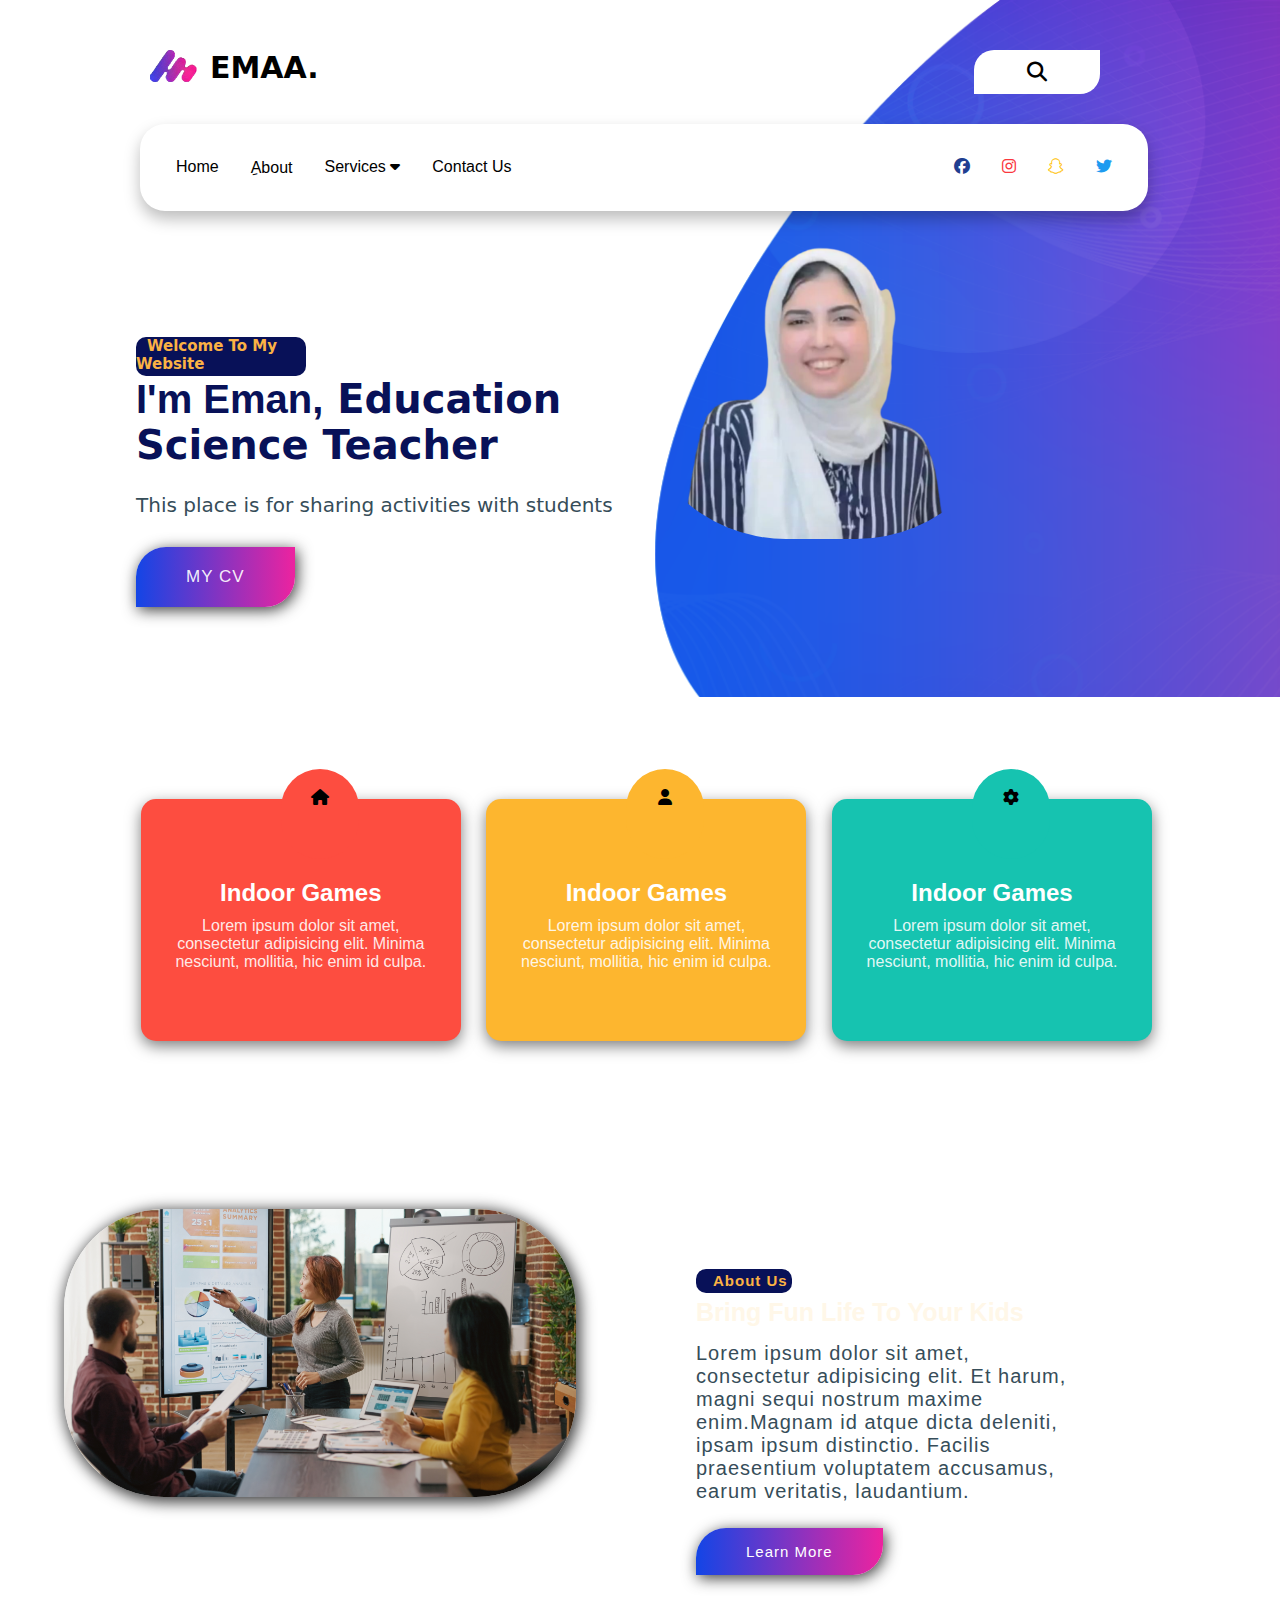
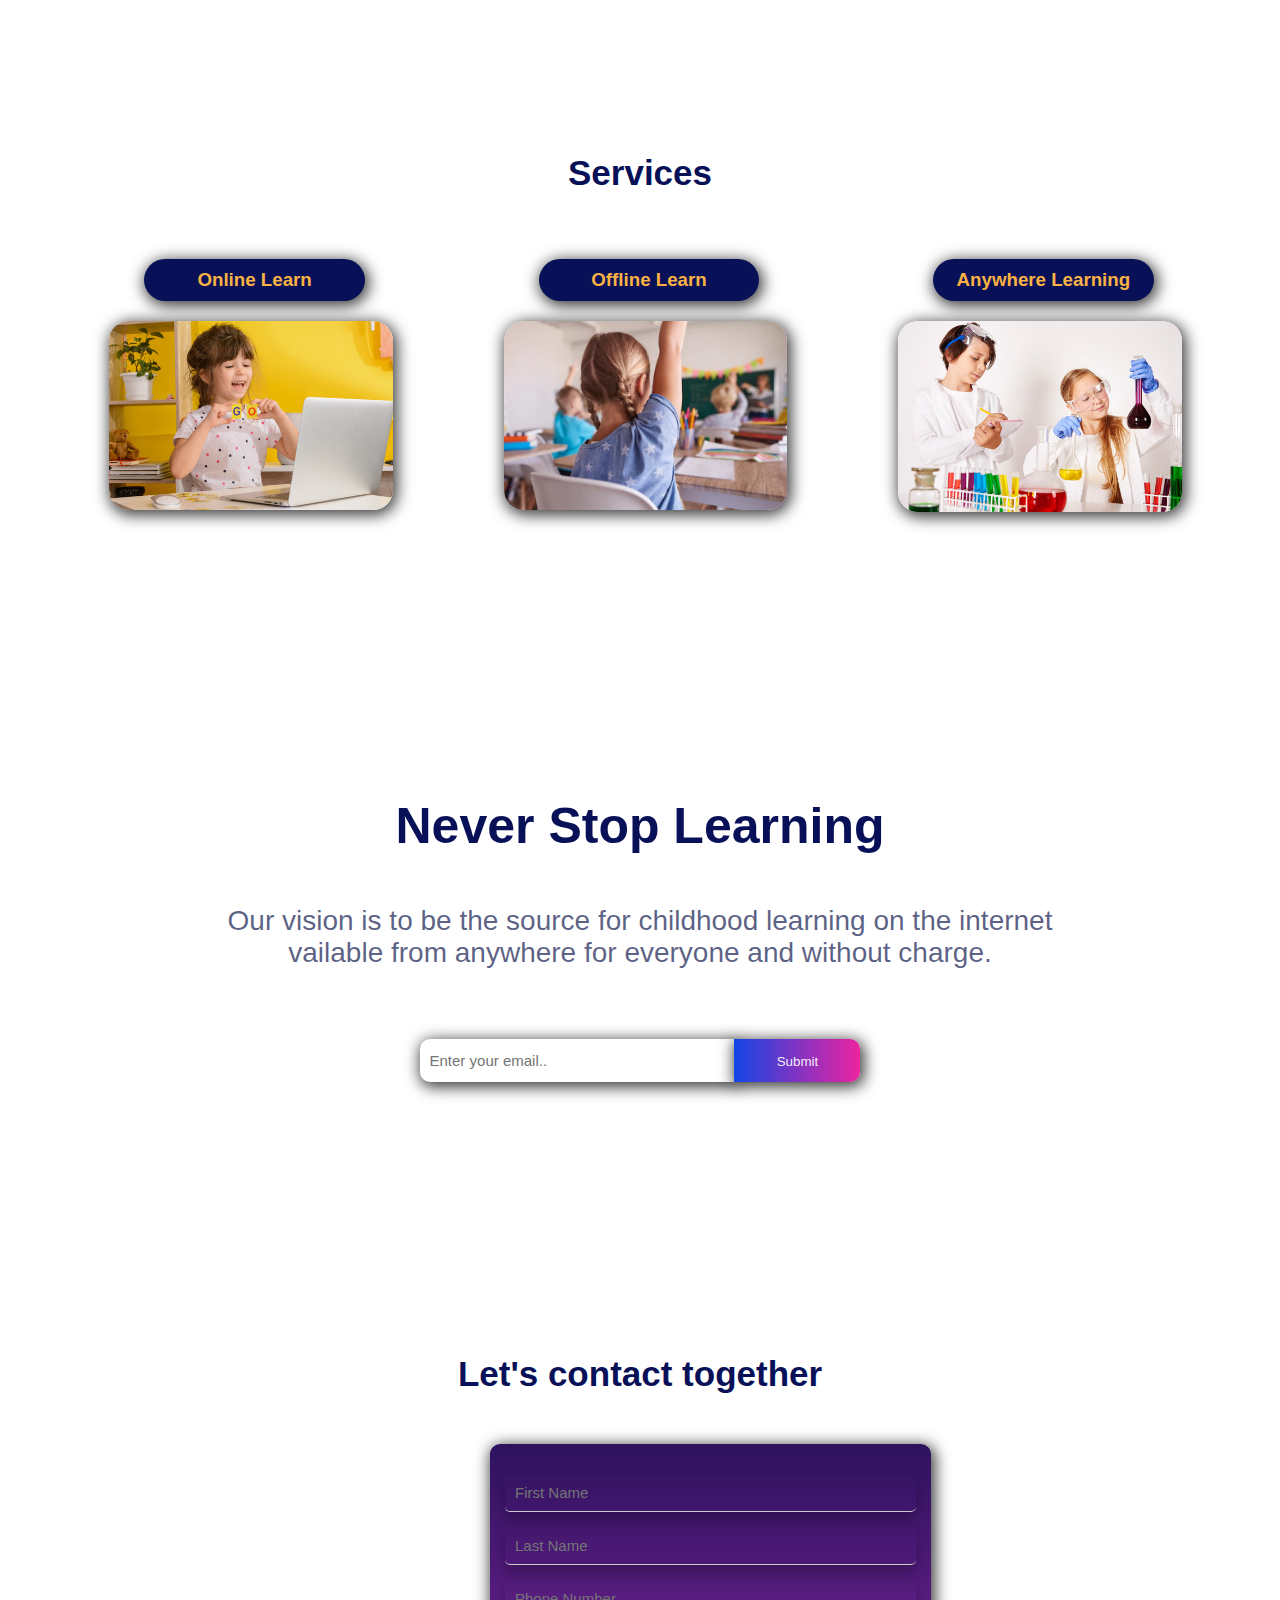
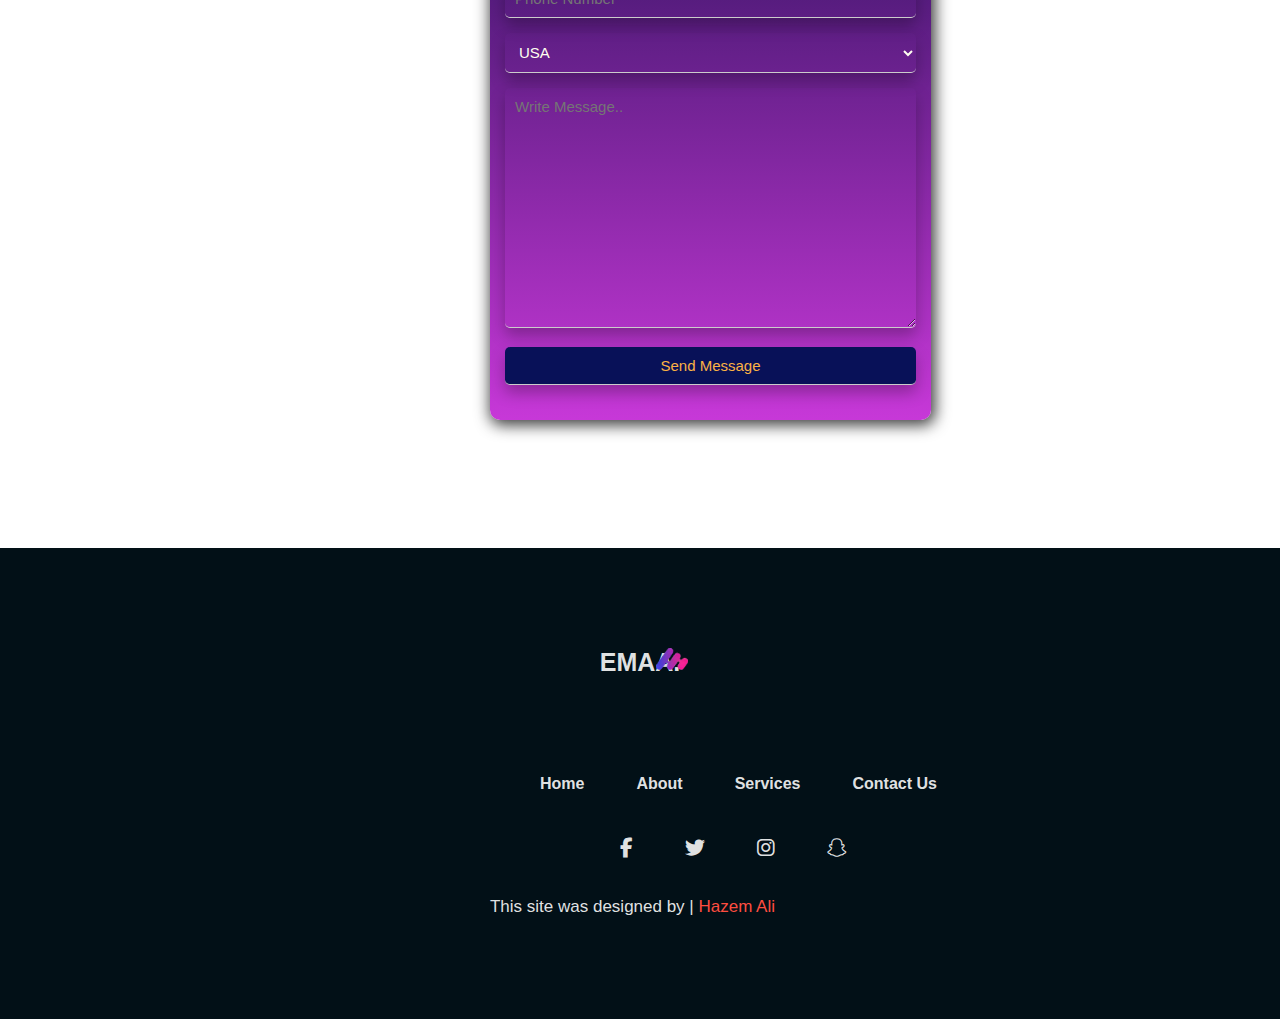
<file: index.html>
<!DOCTYPE html>
<!DOCTYPE html>
<html lang="en">
<head>
    <meta charset="UTF-8">
    <meta http-equiv="X-UA-Compatible" content="IE=edge">
    <meta name="viewport" content="width=device-width, initial-scale=1.0">
    <link rel="stylesheet" href="https://cdnjs.cloudflare.com/ajax/libs/font-awesome/6.1.1/css/all.min.css">
    <link rel="stylesheet" href="index.css">
    <link rel="icon" href="img/logo (1) (1).png">
    <title>EMAA</title>
</head>
<body>
    <section class="onesec" id="home">
      <div class="first">
        <img src="img/logo (1) (1).png">
        <h2><a href="#home">EMAA.</a></h2>
      </div>
      <div id="myOverlay" class="overlay">
        <span class="closebtn" onclick="closeSearch()" title="Close Overlay">×</span>
        <div class="overlay-content">
          <form action="/action_page.php">
            <input type="text" placeholder="Search.." name="search">
            <button type="submit"><i class="fa fa-search"></i></button>
          </form>
        </div>
      </div>
      <button class="openBtn" onclick="openSearch()"><i class="fa-solid fa-magnifying-glass"></i></button>
      <button id="menu" onclick="opennSearch()">
        <span><i class="fa-solid fa-bars"></i></span>
      </button>
      
      <script>
      function openSearch() {
        document.getElementById("myOverlay").style.display = "block";
      }
      
      function closeSearch() {
        document.getElementById("myOverlay").style.display = "none";
      }
      </script>
          <div class="navbar" id="actions">
            <span class="closeebtn" onclick="closeeSearch()" title="Close Overlay">×</span>
            <a href="#home">Home</a>
            <a href="#about">ِAbout</a>
            <div class="dropdown">
              <button class="dropbtn">Services 
                <i class="fa fa-caret-down"></i>
              </button>
              <div class="dropdown-content"> 
                <div class="row">
                  <div class="column">
                    <h3>Select Option</h3>
                    <a href="#">Online Learning</a>
                    <a href="#">Offline Learning</a>
                    <a href="#">Anywhere Learning</a>
                  </div>
                </div>
              </div>
            </div> 
            <div class="contact">
                <a href="#contact">Contact Us</a>
            </div>
            <div class="social-icons">
              <a title="Hazem" href="https://www.facebook.com/emoo.sheta" style="color: #203e90;"><i class="fa-brands fa-facebook"></i></a>
              <a title="Hazem" href="https://instagram.com/emansheta?igshid=YmMyMTA2M2Y=" style="color: #FA383E;"><i class="fa-brands fa-instagram"></i></a>
              <a title="Hazem" href="https://t.snapchat.com/EaZKkgE8" style="color: rgb(255, 191, 0);"><i class="fa-brands fa-snapchat"></i></a>
              <a title="Hazem" href="https://mobile.twitter.com/emoosheta1" style="color: rgb(29, 155, 240);"><i class="fa-brands fa-twitter"></i></a>
            </div> 
          </div>
          <div class="imglogo">
            <img src="img/WhatsApp Image 2022-08-20 at 4.17.59 PM.png" alt="image">
          </div>
          <div class="info">
            <div class="infosp"><span>Welcome To My Website</span></div>
            <h2><span>I'm Eman,</span> Education <br>Science Teacher</h2>
            <p>This place is for sharing activities with students</p>
            <button class="infobott"><a href="cveman.html">MY CV</a></button>
            <div class="social-iconstwo">
              <a title="Hazem" href="https://www.facebook.com/emoo.sheta" style="color: #203e90;"><i class="fa-brands fa-facebook"></i></a>
              <a title="Hazem" href="https://instagram.com/emansheta?igshid=YmMyMTA2M2Y=" style="color: #FA383E;"><i class="fa-brands fa-instagram"></i></a>
              <a title="Hazem" href="https://t.snapchat.com/EaZKkgE8" style="color: rgb(255, 191, 0);"><i class="fa-brands fa-snapchat"></i></a>
              <a title="Hazem" href="https://mobile.twitter.com/emoosheta1" style="color: rgb(29, 155, 240);"><i class="fa-brands fa-twitter"></i></a>
            </div> 
          </div>

          <script>

            function opennSearch() {
              document.getElementById("actions").style.display = "block";
            }

            function closeeSearch() {
              document.getElementById("actions").style.display = "none";
            }
    
          </script>
          

    </section>
    <div class="sectwo">
      <div class="vone">
        <div class="icoone">
          <i class="fa-solid fa-house" ></i>
        </div>
        <h2>Indoor Games</h2>
        <p>Lorem ipsum dolor sit amet, consectetur adipisicing elit. Minima nesciunt, mollitia, hic enim id culpa.</p>
      </div>
      <div class="vtwo">
        <div class="icoonee">
          <i class="fa-solid fa-user"></i>
        </div>
        <h2>Indoor Games</h2>
        <p>Lorem ipsum dolor sit amet, consectetur adipisicing elit. Minima nesciunt, mollitia, hic enim id culpa.</p>
      </div>
      <div class="vthree">
        <div class="icooneee">
          <i class="fa-solid fa-gear"></i>
        </div>
        <h2>Indoor Games</h2>
        <p>Lorem ipsum dolor sit amet, consectetur adipisicing elit. Minima nesciunt, mollitia, hic enim id culpa.</p>
      </div>
    </div>
    <div class="secthree" id="about">
      <div class="aboutus">
        <div class="aboutp">
          <span>About Us</span>
        </div>
        <h2>Bring Fun Life To Your Kids</h2>
        <p>Lorem ipsum dolor sit amet, consectetur adipisicing elit. Et harum, magni sequi nostrum maxime enim.Magnam id atque dicta deleniti, ipsam ipsum distinctio. Facilis praesentium voluptatem accusamus, earum veritatis, laudantium.</p>
        <button class="aboutbott"><a href="#">Learn More</a></button>
      </div>
      <img class="aboutimg" src="img/business-people.jpg" alt="image" width="40%">
    </div>
    <section class="secserv">
      <div class="secfour">
        <h2>Services</h2>
        <div class="imgone">
          <div class="imgtext">
            <h3>Online Learn</h3>
          </div>
          <a href="#"><img src="img/onlinelearn2.jpg" alt="image" width="90%"  style="border-radius: 20px; float: left; margin: 20px 20px; "></a>
        </div>
        <div class="imgone">
          <div class="imgtext">
            <h3>Offline Learn</h3>
          </div>
          <a href="#"><img src="img/ghght.jpg" alt="image" width="90%"  style="border-radius: 20px; float: left; margin: 20px 20px; "></a>
        </div>
        <div class="imgone">
          <div class="imgtext">
            <h3>Anywhere Learning</h3>
          </div>
          <a href="#"><img src="img/bvbvb.jpg" alt="image" width="90%"  style="border-radius: 20px; float: left; margin: 20px 20px; "></a>
        </div>
      </div>
    </section>
    <section class="email">
      <div class="secfive">
        <h2>Never Stop Learning</h2>
        <p>Our vision is to be the source for childhood learning on the internet<br> vailable from anywhere for everyone and without charge.</p>
        <form action="#">
          <input type="text" placeholder="Enter your email.." name="email">
          <button type="submit">Submit</button>
        </form>
      </div>
    </section>
    <section class="secontact" id="contact">
      <h2>Let's contact together</h2>
      <div class="secsix">
        <form action="#">
          <input type="text" placeholder="First Name" name="lastname">
          <br>
          <input type="text" placeholder="Last Name" name="lastname">
          <br>
          <input type="text" placeholder="Phone Number" name="number">
          <br>
          <select id="country" name="country">
            <option value="usa">USA</option>
            <option value="usa">CANADA</option>
            <option value="usa">ITALIA</option>
            <option value="usa">EGYPT</option>
            <option value="usa">SAUDI AREBIA</option>
            <option value="usa">OMAN</option>            
          </select>
          <br>
          <textarea id="message" name="message" placeholder="Write Message.." style="height:15rem"></textarea>
          <br>
          <button type="submit" class="bottsend">Send Message</button>
        </form>
      </div>
    </section>
    <section class="secfinsh">
      <div class="secseven">
        <img src="img/logo (1) (1).png">
        <h2>EMAA.</h2>
      </div>
      <div class="lastdiv">
        <table>
          <tr>
            <th><a href="#home">Home</a></th>
            <th><a href="#about">About</a></th>
            <th><a href="#">Services</a></th>
            <th><a href="#contact">Contact Us</a></th>
          </tr>
        </table>
        <table class="social">
          <tr>
            <th><a href="https://www.facebook.com/emoo.sheta"><i class="fab fa-facebook-f"></i></a></th>
            <th><a href="https://mobile.twitter.com/emoosheta1"><i class="fab fa-twitter"></i></a></th>
            <th><a href="https://instagram.com/emansheta?igshid=YmMyMTA2M2Y="><i class="fa-brands fa-instagram"></i></a></th>
            <th><a href="https://t.snapchat.com/EaZKkgE8"><i class="fa-brands fa-snapchat"></i></a></th>
          </tr>
        </table>
      </div>
      <div class="desig">
        <p>This site was designed by | <span>Hazem Ali</span></p>
      </div>
    </section>
    
</body>
</html>
</file>
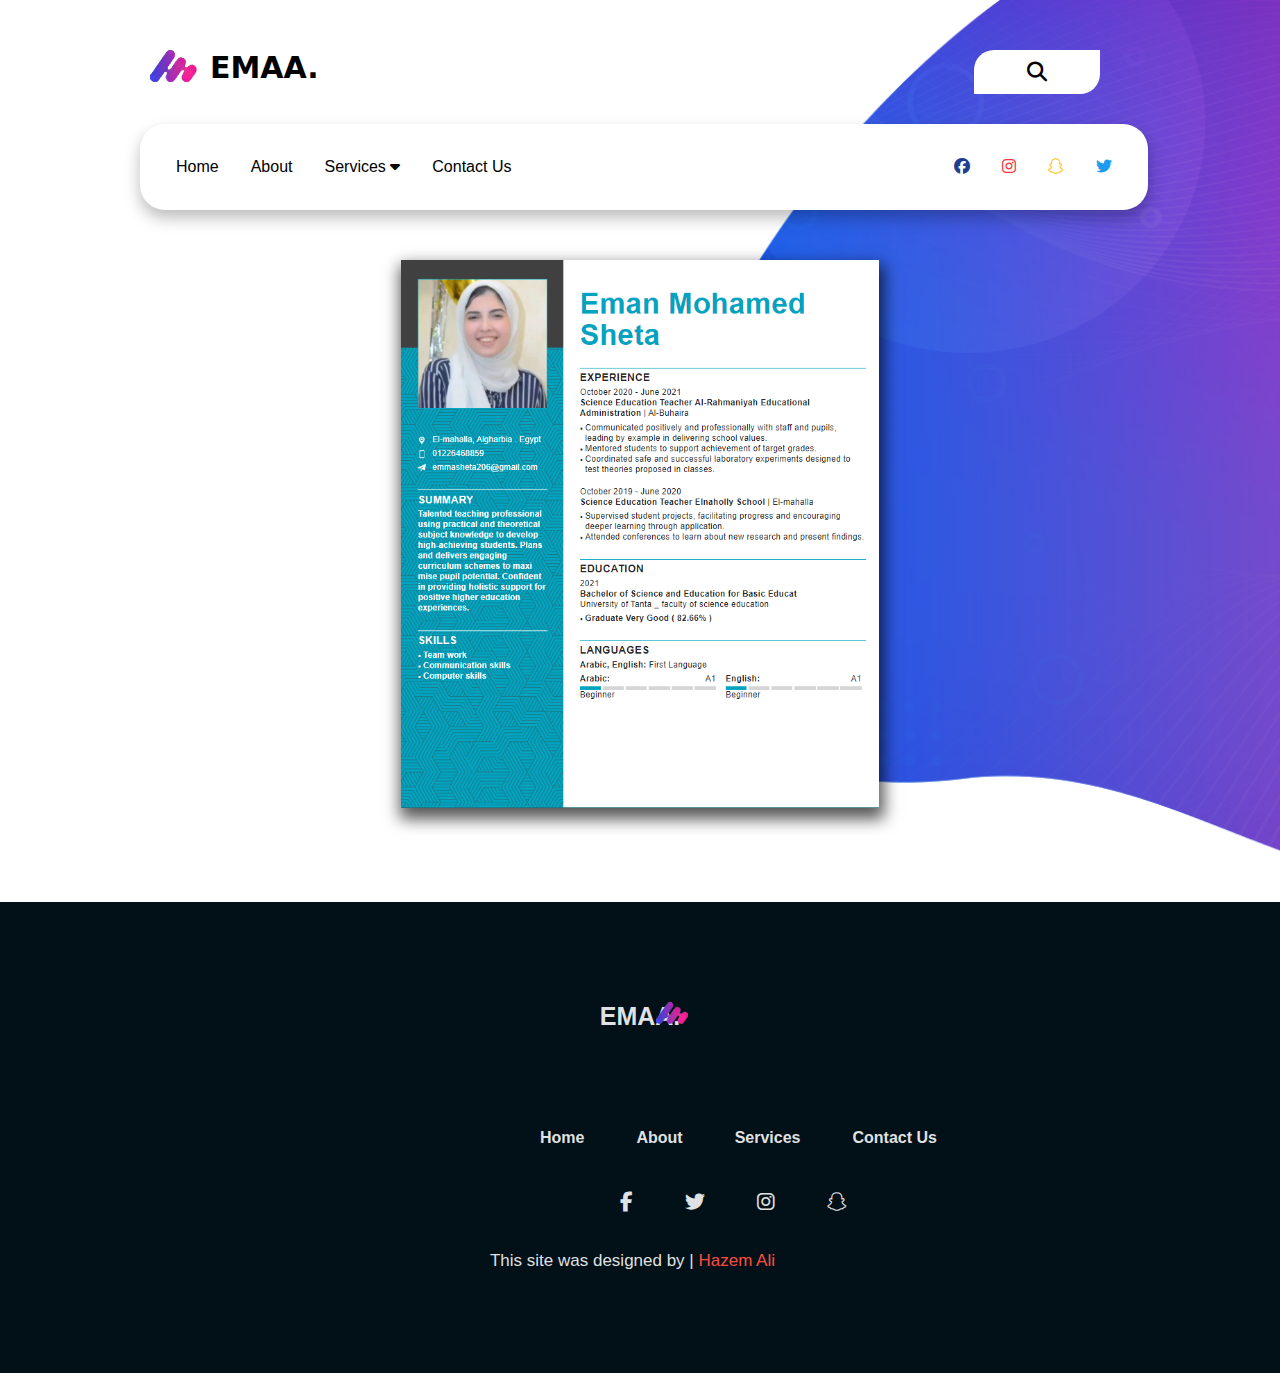
<file: cveman.html>
<!DOCTYPE html>
<!DOCTYPE html>
<html lang="en">
<head>
    <meta charset="UTF-8">
    <meta http-equiv="X-UA-Compatible" content="IE=edge">
    <meta name="viewport" content="width=device-width, initial-scale=1.0">
    <link rel="stylesheet" href="https://cdnjs.cloudflare.com/ajax/libs/font-awesome/6.1.1/css/all.min.css">
    <link rel="stylesheet" href="index.css">
    <link rel="icon" href="img/logo (1) (1).png">
    <title>EMAA</title>
</head>
<body>
    <section class="onesec" id="home">
        <div class="first">
            <img src="img/logo (1) (1).png">
            <h2><a href="file:///C:/Users/sokyc/Desktop/emm/cvemaa.html#home">EMAA.</a></h2>
        </div>
        <div id="myOverlay" class="overlay">
            <span class="closebtn" onclick="closeSearch()" title="Close Overlay">×</span>
            <div class="overlay-content">
              <form action="/action_page.php">
                <input type="text" placeholder="Search.." name="search">
                <button type="submit"><i class="fa fa-search"></i></button>
              </form>
            </div>
        </div>
        <button class="openBtn" onclick="openSearch()"><i class="fa-solid fa-magnifying-glass"></i></button>
        <button id="menu" onclick="opennSearch()">
            <span><i class="fa-solid fa-bars"></i></span>
        </button>
          
        <script>
          function openSearch() {
            document.getElementById("myOverlay").style.display = "block";
          }
          
          function closeSearch() {
            document.getElementById("myOverlay").style.display = "none";
          }
        </script>
        <div class="navbar" id="actions">
            <span class="closeebtn" onclick="closeeSearch()" title="Close Overlay">×</span>
            <a href="index.html#home">Home</a>
            <a href="index.html#about">About</a>
            <div class="dropdown">
              <button class="dropbtn">Services 
                <i class="fa fa-caret-down"></i>
              </button>
                <div class="dropdown-content"> 
                    <div class="row">
                        <div class="column">
                          <h3>Select Option</h3>
                           <a href="#">Online Learning</a>
                           <a href="#">Offline Learning</a>
                           <a href="#">Anywhere Learning</a>
                        </div>
                    </div>
                </div>
            </div> 
            <div class="contact">
                <a href="index.html#contact">Contact Us</a>
            </div>
            <div class="social-icons">
              <a title="Hazem" href="https://www.facebook.com/emoo.sheta" style="color: #203e90;"><i class="fa-brands fa-facebook"></i></a>
              <a title="Hazem" href="https://instagram.com/emansheta?igshid=YmMyMTA2M2Y=" style="color: #FA383E;"><i class="fa-brands fa-instagram"></i></a>
              <a title="Hazem" href="https://t.snapchat.com/EaZKkgE8" style="color: rgb(255, 191, 0);"><i class="fa-brands fa-snapchat"></i></a>
              <a title="Hazem" href="https://mobile.twitter.com/emoosheta1" style="color: rgb(29, 155, 240);"><i class="fa-brands fa-twitter"></i></a>
            </div> 
        </div>
        <div class="imgcv">
            <img src="img/eman_cv.png" alt="Eman">
        </div>
    </section>

    <script>

        function opennSearch() {
          document.getElementById("actions").style.display = "block";
        }

        function closeeSearch() {
          document.getElementById("actions").style.display = "none";
        }

    </script>

    <section class="secfinsh">
        <div class="secseven">
          <img src="img/logo (1) (1).png">
          <h2>EMAA.</h2>
        </div>
        <div class="lastdiv">
            <table>
                <tr>
                  <th><a href="index.html#home">Home</a></th>
                  <th><a href="index.html#about">About</a></th>
                  <th><a href="#">Services</a></th>
                  <th><a href="index.html#contact">Contact Us</a></th>
                </tr>
            </table>
            <table class="social">
                <tr>
                   <th><a href="https://www.facebook.com/emoo.sheta"><i class="fab fa-facebook-f"></i></a></th>
                   <th><a href="https://mobile.twitter.com/emoosheta1"><i class="fab fa-twitter"></i></a></th>
                   <th><a href="https://instagram.com/emansheta?igshid=YmMyMTA2M2Y="><i class="fa-brands fa-instagram"></i></a></th>
                   <th><a href="https://t.snapchat.com/EaZKkgE8"><i class="fa-brands fa-snapchat"></i></a></th>
                </tr>
            </table>
        </div>
        <div class="desig">
            <p>This site was designed by | <span>Hazem Ali</span></p>
        </div>
    </section>

</body>
</html>
</file>
<file: index.css>
*{

    font-family: "Goudy Bookletter 1911", sans-serif;
    margin: 0;
    padding: 0;
    box-sizing: border-box;
    scroll-behavior: smooth;

}

section{
  padding: 50px 10px;
}

.onesec{
  background: url(img/xhome-banner.png) no-repeat;
  background-size: cover;
  background-position: center;
  background-attachment: fixed;
  padding-bottom: 90px; 
}


.navbar {
    overflow: hidden;
    background-color: rgb(255, 255, 255);
    border-radius: 25px;
    width: 80%;
    margin-left: 130px;
    padding: 20px 20px;
    box-shadow: 0px 8px 16px 0px rgba(0, 0, 0, 0.263);  
    
}

.openBtn {
  float: right;
  background: #ffffff;
  font-family: system-ui;
  border: none;
  border-radius: 20px;
  border-top-right-radius: 0%;
  border-bottom-left-radius: 0%;
  margin-right: 170px;
  margin-bottom: 30px;
  padding: 10px 15px;
  font-size: 20px;
  width: 10%;
  cursor: pointer;
}

.openBtn:hover {
  background: rgb(218, 218, 218);
}

.overlay {
  height: 100%;
  width: 100%;
  display: none;
  position: fixed;
  z-index: 1;
  top: 0;
  left: 0;
  background-color: rgb(0,0,0);
  background-color: rgba(0,0,0, 0.9);
}

.overlay-content {
  position: relative;
  top: 46%;
  width: 80%;
  text-align: center;
  margin-top: 30px;
  margin: auto;
}

.overlay .closebtn {
  position: absolute;
  top: 20px;
  right: 45px;
  font-size: 60px;
  cursor: pointer;
  color: white;
}

.overlay .closebtn:hover {
  color: #ccc;
}

.overlay input[type=text] {
  padding: 15px;
  font-size: 17px;
  border: none;
  float: left;
  width: 80%;
  background: white;
  border-radius: 15px;
  border-top-right-radius: 0;
  border-bottom-right-radius: 0;
}

.overlay input[type=text]:hover {
  background: #f1f1f1;
}

.overlay button {
  float: left;
  width: 20%;
  padding: 15px;
  background: #ddd;
  font-size: 17px;
  border: none;
  cursor: pointer;
  border-radius: 15px;
  border-top-left-radius: 0;
  border-bottom-left-radius: 0;
}

.overlay button:hover {
  background: #bbb;
}

.first{
  width: 10%;
  margin-left: 140px;
  float: left;
}

.first img{
  position: absolute;
  width: 4%;
}

.first h2{ 
  margin-left: 60px;
}

.first h2 a{
  text-decoration: none;
  font-family: system-ui;
  font-size: 30px;
  color: #000000;
}



.social-icons{
  float: right;
}

.social-icons a {
  font-size: 1.2em;
  padding-right: 30px;
}



.info .social-iconstwo{
  display: none;
}

.contact {
  float: left;
}
  
.navbar a {
    float: left;
    font-size: 16px;
    color: rgb(0, 0, 0);
    text-align: center;
    padding: 14px 16px;
    text-decoration: none;
}
  
.dropdown {
    float: left;
    overflow: hidden;
}
  
.dropdown .dropbtn {
    font-size: 16px;  
    border: none;
    outline: none;
    color: rgb(0, 0, 0);
    padding: 14px 16px;
    background-color: inherit;
    font: inherit;
    margin: 0;
}
  
.navbar a:hover, .dropdown:hover .dropbtn {
  background-color: rgb(218, 218, 218);
  border-radius: 10px;
}
  
.dropdown-content {
    display: none;
    position: absolute;
    background-color: #f9f9f9;
    width: 50%;
    left: 20%;
    margin-top: 20.78px;
    box-shadow: 0px 8px 16px 0px rgba(0,0,0,0.2);
    z-index: 1;
}
  
.dropdown-content .header {
    background: rgb(255, 255, 255);
    padding: 16px;
}
  
.dropdown:hover .dropdown-content {
    display: block;
}
  
 
.column {
    float: left;
    width: 100%;
    padding: 10px;
    background-color: white;
    height: 250px;
}
  
.column a {
    float: none;
    color: black;
    padding: 16px;
    text-decoration: none;
    display: block;
    text-align: left;
}
  
.column a:hover {
    background-color: #ddd;
}
  
.row:after {
    content: "";
    display: table;
    clear: both;
}
  
@media screen and (max-width: 600px) {
  .column {
    width: 100%;
    height: auto;
  }
}

.info{
  margin-top: 10%;
  margin-left: 10%;
}

.infosp{
  background: #081158;
  width: 15%;
  border-radius: 10px;
  padding-bottom: 3px;
}

.infosp span{
  color: #FBB244;
  font-size: 15px;
  font-weight: bold;
  font-family: system-ui;
  margin-left: 11px;
  
}

.info p{
  color: #364d59;
  font-size: 20px;
  font-family: system-ui;
  margin-bottom: 5px;
}

.info h2{
  color: #081158;
  font-size: 40px;
  font-family: system-ui;
  margin-bottom: 25px;
}


.info h2 span{
  color: #081158;
  font-size: 40px;
}

.infobott{
  border: none;
  font-family: system-ui;
  background: linear-gradient(to right,#1345e6 0%,#ed239f 100%,#1345e6 100%);
  padding: 20px 50px;
  border-radius: 30px;
  border-top-right-radius: 0%;
  border-bottom-left-radius: 0%;
  margin-top: 25px;
  letter-spacing: 1px;
  cursor: pointer;
  box-shadow: 2px 3px 15px 0px rgba(0, 0, 0, 0.775);
}

.infobott:hover{
  background: linear-gradient(to left,#1345e6 0%,#ed239f 100%,#1345e6 100%);
}

.infobott a{
  color: rgba(255, 255, 255, 0.926);
  font-size: 17px;
  text-decoration: none;

}

.imglogo img{
  float: right;
  width: 30%;
  margin-right: 260px;
  margin-top: 20px;
  border-radius: 200px;
  
}

.sectwo{
  padding-bottom: 33%;
}

.vone{
  margin-left: 11%;
  margin-top: 8%;
  background: #fd4d40;
  width: 25%;
  padding: 70px 30px; 
  text-align: center;
  float: left;
  border-radius: 15px;
  box-shadow: 0px 5px 15px 0px rgb(125, 125, 125);
  
}

.vtwo{
  margin-left: 2%;
  margin-top: 8%;
  background: #fdb62f;
  width: 25%;
  padding: 70px 30px; 
  text-align: center;
  float: left;
  border-radius: 15px;
  box-shadow: 0px 5px 15px 0px rgb(125, 125, 125);
  
}

.vthree{
  margin-left: 2%;
  margin-top: 8%;
  background: #16c3b0;
  width: 25%;
  padding: 70px 30px; 
  text-align: center;
  float: left;
  border-radius: 15px;
  box-shadow: 0px 5px 15px 0px rgb(125, 125, 125);
  
  
}

.vone h2{
  color: rgb(255, 255, 255);
  margin-top: 4px;
  margin-bottom: 4px;

}

.vtwo h2{
  color: rgb(255, 255, 255);
  margin-top: 4px;
  margin-bottom: 4px;

}

.vthree h2{
  color: rgb(255, 255, 255);
  margin-top: 4px;
  margin-bottom: 4px;

}

.vone p{
  color: rgba(255, 255, 255, 0.895);
  margin-top: 10px;
}

.vtwo p{
  color: rgba(255, 255, 255, 0.895);
  margin-top: 10px;
}

.vthree p{
  color: rgba(255, 255, 255, 0.895);
  margin-top: 10px;
}

.icoone{
  background: #fd4d40;
  padding: 10px 5px;
  width: 30%;
  height: 90px;
  border-radius: 60px;
  margin-left: 110px;
  margin-top: -100px;
  padding-top: 20px;
  margin-bottom: 20px;
}

.icoonee{
  background: #fdb62f;
  padding: 10px 5px;
  width: 30%;
  height: 90px;
  border-radius: 60px;
  margin-left: 110px;
  margin-top: -100px;
  padding-top: 20px;
  margin-bottom: 20px;
}

.icooneee{
  background: #16c3b0;
  padding: 10px 5px;
  width: 30%;
  height: 90px;
  border-radius: 60px;
  margin-left: 110px;
  margin-top: -100px;
  padding-top: 20px;
  margin-bottom: 20px;
}

.secthree{
  padding-bottom: 8%;
  background: url(img/home-banner-bg.png)no-repeat;
  background-size: cover;
  background-position: center;
  background-attachment: fixed;
}

.aboutimg{
  border-radius: 100px;
  margin-top: 7%;
  margin-left: 5%;
  box-shadow: 2px 3px 15px 2px rgba(0, 0, 0, 0.775);

}

.aboutus{
  float: right;
  width: 30%;
  margin-right: 200px;
  margin-top: 150px;
  
}

.aboutus p{
  color: #364d59;
  font-size: 20px;
  margin-top: 15px;
  letter-spacing: 1px;
  font-family: 'Gill Sans', 'Gill Sans MT', Calibri, 'Trebuchet MS', sans-serif;
}


.aboutp{
  background: #081158;
  width: 25%;
  border-radius: 10px;
  padding-bottom: 3px;
  padding-left: 10px;
  padding-top: 3px;

}

.aboutus span{
  color: #FBB244;
  font-size: 15px;
  font-weight: bold;
  letter-spacing: 1px;
  font-family: 'Gill Sans', 'Gill Sans MT', Calibri, 'Trebuchet MS', sans-serif;
  margin-left: 7px;
}

.aboutus h2{
  color: rgb(255, 247, 232);
  margin-top: 5px;
  font-size: 25px;
  font-family:'Lucida Sans', 'Lucida Sans Regular', 'Lucida Grande', 'Lucida Sans Unicode', Geneva, Verdana, sans-serif;
  
}

.aboutbott{
  border: none;
  font-family: system-ui;
  background: linear-gradient(to right,#1345e6 0%,#ed239f 100%,#1345e6 100%);
  padding: 15px 50px;
  border-radius: 30px;
  border-top-right-radius: 0%;
  border-bottom-left-radius: 0%;
  margin-top: 25px;
  letter-spacing: 1px;
  cursor: pointer;
  box-shadow: 2px 3px 15px 0px rgba(0, 0, 0, 0.775);

}

.aboutbott:hover {
  background: linear-gradient(to left,#1345e6 0%,#ed239f 100%,#1345e6 100%);
}


.aboutbott a{
  color: white;
  font-size: 15px;
  text-decoration: none;
}

.aboutbott a:hover{
  color: wheat;
}

#menu{
  display: none;
  position: relative;
  appearance: none;
  border: none;
  outline: none;
  background: none;
  user-select: none;
  float: right;
  margin-top: -30px;
  margin-right: 40px;
  
}

.closeebtn{
  display: none;
}

#menu span{
  position: fixed;
  display: block;
  width: 33px;
  height: 4px;
  background-color: var(--redcolor);
  border-radius: 6px;
  transform-origin: 0 0;
  transition: 0.4s;
  font-size: 25px; 
}


.secfour{
  text-align: center;
  padding-bottom: 33%;
}

.secfour h2{
  margin-top: 100px;
  font-size: 35px;
  color: #081158;
}

.imgone{
  margin-left: 6.3%;
  margin-top: 10%;
  width: 25%;
  text-align: center;
  float: left;
  border-radius: 15px;
}

.imgone img{
  box-shadow: 2px 3px 15px 2px rgba(0, 0, 0, 0.775);
  transition: 0.7s ease;
}

.imgone img:hover{
  transform: scale(1.1);
}


.imgtext{
  background: #081158;
  padding: 10px 5px;
  width: 70%;
  border-radius: 50px;
  margin-left: 55px;
  margin-top: -60px;
  box-shadow: 2px 3px 15px 2px rgba(0, 0, 0, 0.775);
  
}

.imgtext h3{
  color: #FBB244;
}

.email{
  text-align: center;
  padding-bottom: 13%;
  background: url(img/niceimg.png)no-repeat;
  background-attachment: fixed;
  background-position: center;
  
}

.secfive h2{
  font-size: 50px;
  margin-top: 7%;
  color: #081158;

}

.secfive p{
  font-size: 28px;
  margin-top: 50px;
  margin-bottom: 70px;
  color: #080f48ac;
  

}


.secfive input[type=text]{
  border: none;
  font-size: 15px;
  width: 25%;
  padding: 13px 10px;
  border-radius: 10px;
  border-bottom-right-radius: 0;
  border-top-right-radius: 0;
  box-shadow: 2px 3px 15px 2px rgba(0, 0, 0, 0.775);

}

.secfive button[type=submit]{
  border: none; 
  color: rgba(255, 255, 255, 0.926);
  width: 10%;
  padding-top: 15px;
  padding-bottom: 13px;
  margin-left: -4.5px;
  border-radius: 10px;
  border-bottom-left-radius: 0;
  border-top-left-radius: 0;
  cursor: pointer;
  background: linear-gradient(to right,#1345e6 0%, #ed239f 100%,#1345e6 100%);
  box-shadow: 2px 3px 15px 2px rgba(0, 0, 0, 0.775);
}

.secfive button[type=submit]:hover{
  background: linear-gradient(to left,#1345e6 0%, #ed239f 100%,#1345e6 100%);

}


.secontact{
  padding-bottom: 10%; 
  text-align: center;
}

.secsix{
  background: linear-gradient(to top , #c738d8 0%, #2e125e 100%,#c738d8 90%);
  width: 35%;
  padding: 20px 15px;
  padding-top: 30px;
  border-radius: 10px;
  margin-left: 30rem;
  box-shadow: 2px 3px 15px 2px rgba(0, 0, 0, 0.775);

}

.secontact h2{
  font-size: 35px;
  margin-top: 55px;
  margin-bottom: 50px;
  color: #081158;

}

.secontact input[type=text] ,select,textarea, .bottsend{
  font-family: inherit;
  font-size: 15px;
  width: 100%;
  border: 0;
  border-bottom: 1px solid #ccc;
  padding: 10px 10px;
  margin-bottom: 15px;
  background: transparent;
  color: ivory;
  box-shadow: 0px 8px 15px 0px rgba(0, 0, 0, 0.263);
  border-radius: 5px;
  
}

.bottsend{
  background: #081158;;
  cursor: pointer;
  color: #FBB244;
}

.secsix option{
  color: rgb(118, 82, 82);
}

.secfinsh{
  text-align: center;
  padding-bottom: 8%;
  background: #021017;

}


.secseven{
  margin-top: 50px;
  
}

.secseven h2{
  font-size: 25px;
  font-weight: 600px;
  color: rgba(255, 255, 255, 0.895);
  
  
  
}

.secseven img{
  position: absolute;
  left: 41rem;
  width: 2.7%;
}

.lastdiv{
  margin-top: 6rem;
  margin-left: 33rem;
}


.lastdiv table{
  margin-top: 40px;
}


.lastdiv a{
  text-decoration: none;
  margin-right: 50px;
  font-size: 16px;
  color: rgba(255, 255, 255, 0.895);
}


.social{
  margin-left: 5rem;
}

.social a{
  font-size: 20px;
  width: 100%;
}

.desig{
  margin-top: 35px;
  margin-right: 15px;
}

.desig p{
  color: rgba(255, 255, 255, 0.895);
  font-size: 17px;
}

.desig p span{
  color: #fd4d40;
}


.imgcv{
  margin-top: 50px;
  text-align: center;
}

.imgcv img{
  width: 38%;
  box-shadow: 2px 8px 15px 3px rgba(0, 0, 0, 0.663);
}




















@media screen and (max-width: 575px) {

  

  .openBtn{
    position: fixed;
    top: 0;
    left: 195px;
    margin-top: 6px;
    background-color: var(--bgcolor-1);
    font-size: 25px;
    
  }

  .first{
    position: fixed;
    top: 0;
    left: 23px;
    right: 0;
    height: 82px;
    margin-left: -5px;
    margin-top: 10px;
    font-family: adobe-clean,Helvetica,sans-serif;
    
  }

  .first h2{
    font-weight: 600;
    font-family: DejaVu Sans Mono, monospace;
    margin-left: 40px;
  }

  .first h2 a{
    font-weight: 600;
    font-family: DejaVu Sans Mono, monospace;
  }

  .first img{
    margin-top: 5px;
    width: 100%;
  }

  
  .social-icons{
    display: none;
  }

  
  .navbar{
    position: fixed;
    display: none;
    text-align: center;
    top: 0;
    left: -130px;
    width: 100%;
    height: 100%;
    padding-top: 0;
    background: rgba(0, 0, 0, 0.873);
    border-bottom: 1px solid var(--bgcolor-1);
    border-radius: 0;
    z-index: 100;
    text-align: center;
    
   
  }

  .navbar a{
    width: 100%;
    display: block;
    text-align: center;
    margin-top: 50px;
    color: floralwhite;
    border-radius: 15px;
  }

  .navbar .dropdown {
    width: 100%;
    margin-top: 50px;
    color: rgb(0,0,0);
    border-radius: 15px;
  }

  .dropdown a{
    color: rgb(0,0,0);
  }

  .dropdown .dropbtn{
    color: floralwhite;
    
  }

  

  .navbar .contact{
    width: 100%;
    
  }



  .imglogo img{
    position: absolute;
    width: 45%;
    float: right;
  }
  

  .sectwo{
    padding-bottom: 1200px ;
    

  }

  .vone{
    width: 90%;
    margin-left: 20px;
    margin-top: 150px;
  }

  .icoone{
    margin-left: 100px;
  }

  .icoonee{
    margin-left: 100px;
  }

  .icooneee{
    margin-left: 100px;
  }

  .vtwo{
    width: 90%;
    margin-left: 20px;
    margin-top: 100px;
  }

  .vthree{
    width: 90%;
    margin-left: 20px;
    margin-top: 100px;
    
  }

  
  .info {
    margin-left: 5px;
    margin-top: 200px;

  }

  .infosp{
    width: 50%;
    
  }

  .infosp span{
    font-size: 12px;
    font-weight: bold;
    
    
  }

  .info h2{
    margin-top: 5px;
    font-size: 43px;
    color: #081158;
  }

  .info h2 span{
    margin-top: 5px;
    font-size: 43px;
    color: #081158;
  }

  .info .social-iconstwo {
    display: block;
    margin-top: 30px;
  }

  .info .social-iconstwo a {
    color: black;
    margin-right: 30px;
    
  }

  .infobott{
    padding: 15px 50px;
  }

  .infobott a{
    font-size: 15px;
  }


  #menu{
    display: block;
  }


  .closeebtn {
    display: block;
    position: absolute;
    top: 10px;
    right: 15px;
    margin-bottom: 30px;
    font-size: 40px;
    cursor: pointer;
    color: white;
  }
  
  .closeebtn:hover {
    color: #ccc;
  }


  
  .aboutus{
    position: absolute;
    width: 70%;
    margin-left: 50px;
    margin-top: 230px;
    text-align: center;
  }

  .aboutp{
    width: 45%;
    margin-left: 70px;
    padding-bottom: 5px;
  }

  .aboutp span{
    margin-right: 17px;
  }

  .secthree{
    padding-bottom: 550px;
    padding-top: 70px;
    
  }

  .aboutimg{
    top: 0;
    width:80%;
    margin-left: 40px;
    border-radius: 10px;
  }

  .secserv{
    padding-bottom: 65rem;
  }

  .secfour{
    padding-right: 47px;
  }

  .imgone{
    width: 100%;
  }


  .secfour h2{
    margin-top: 60px;
    margin-bottom: 110px;
    margin-left: 45px;
    color: #081158;
  }

  .imgtext{
    margin-top: 20px;
    margin-left: 53px;
    width: 70%;
  }

  .secfive h2{
    font-size: 30px;
  }

  .secfive p{
    font-size: 23px;
    color: rgba(255, 255, 255, 0.926);
  }

  .secfive input[type=text]{
    width: 100%;
    border-radius: 0;
    
  
  }

  .secfive button[type=submit]{
    width: 100%;
    border-radius: 0;
    margin-left: 0;
  }
  .secsix{
    margin-left: 0;
    width: 100%;
  
  }

  .secontact h2{
    font-size: 25px;
  }

  .secseven h2{
    margin-left: 20px;
    padding-top: 4px;
  }

  .secseven img{
    left: 7rem;
    width: 11.5%;
    
  }

  .lastdiv{
    margin-left: 35px;
    
   
  }

  .lastdiv a{
    font-size: 15px;
    margin-right: 15px;
  }

  .imgcv img{
    width: 90%;
    height: 100%;
  }

}
</file>
